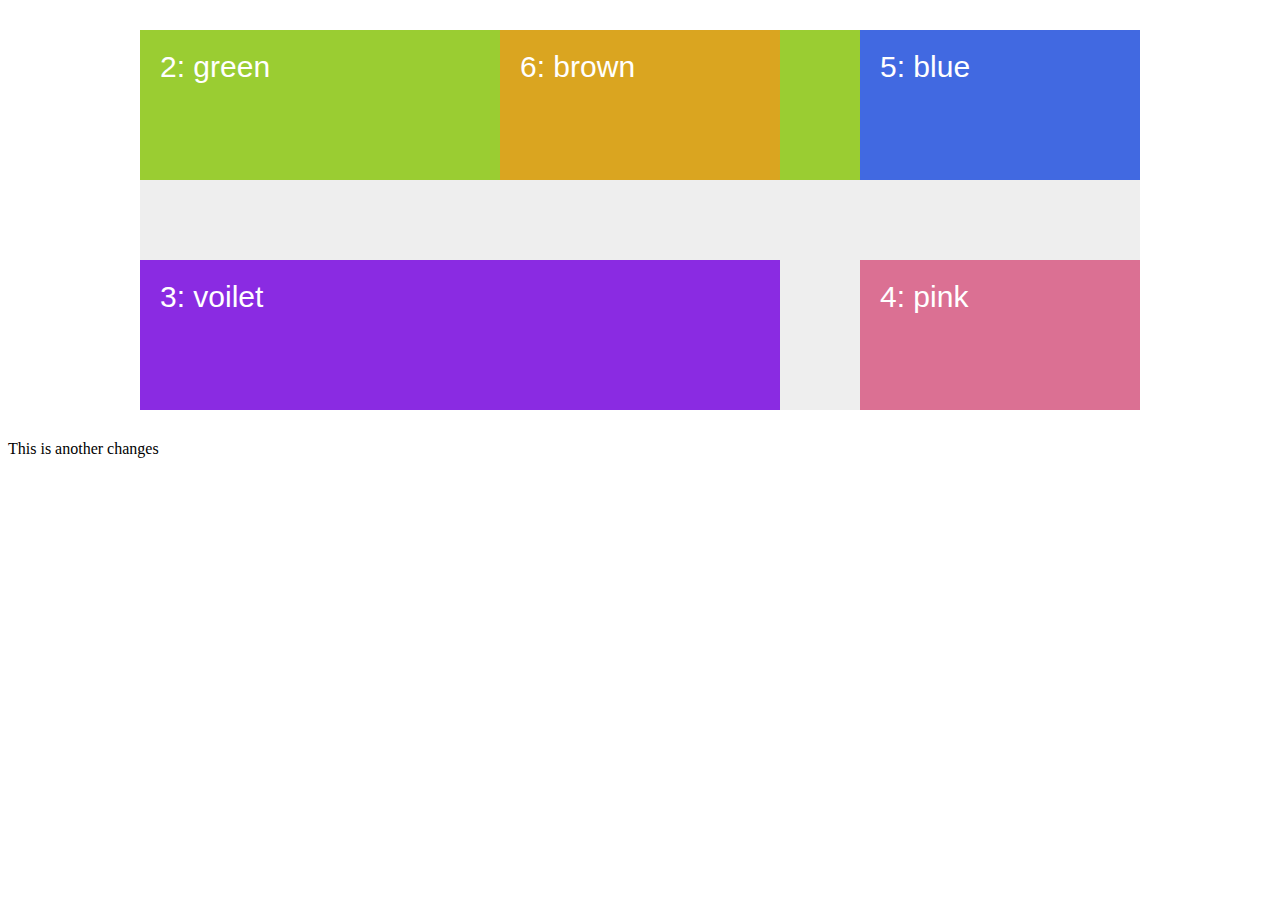
<file: index.html>
<!DOCTYPE html>
<html lang="en">
  <head>
    <meta charset="UTF-8" />
    <meta name="viewport" content="width=device-width, initial-scale=1.0" />
    <meta http-equiv="X-UA-Compatible" content="ie=edge" />
    <link rel="stylesheet" href="style.css" />
    <title>Document</title>
  </head>
  <body>
    <div class="container">
      <div class="item item--1">1: orange</div>
      <div class="item item--2">2: green</div>
      <div class="item item--3">3: voilet</div>
      <div class="item item--4">4: pink</div>
      <div class="item item--5">5: blue</div>
      <div class="item item--6">6: brown</div>
    </div>
    This is another changes
  </body>
</html>
</file>
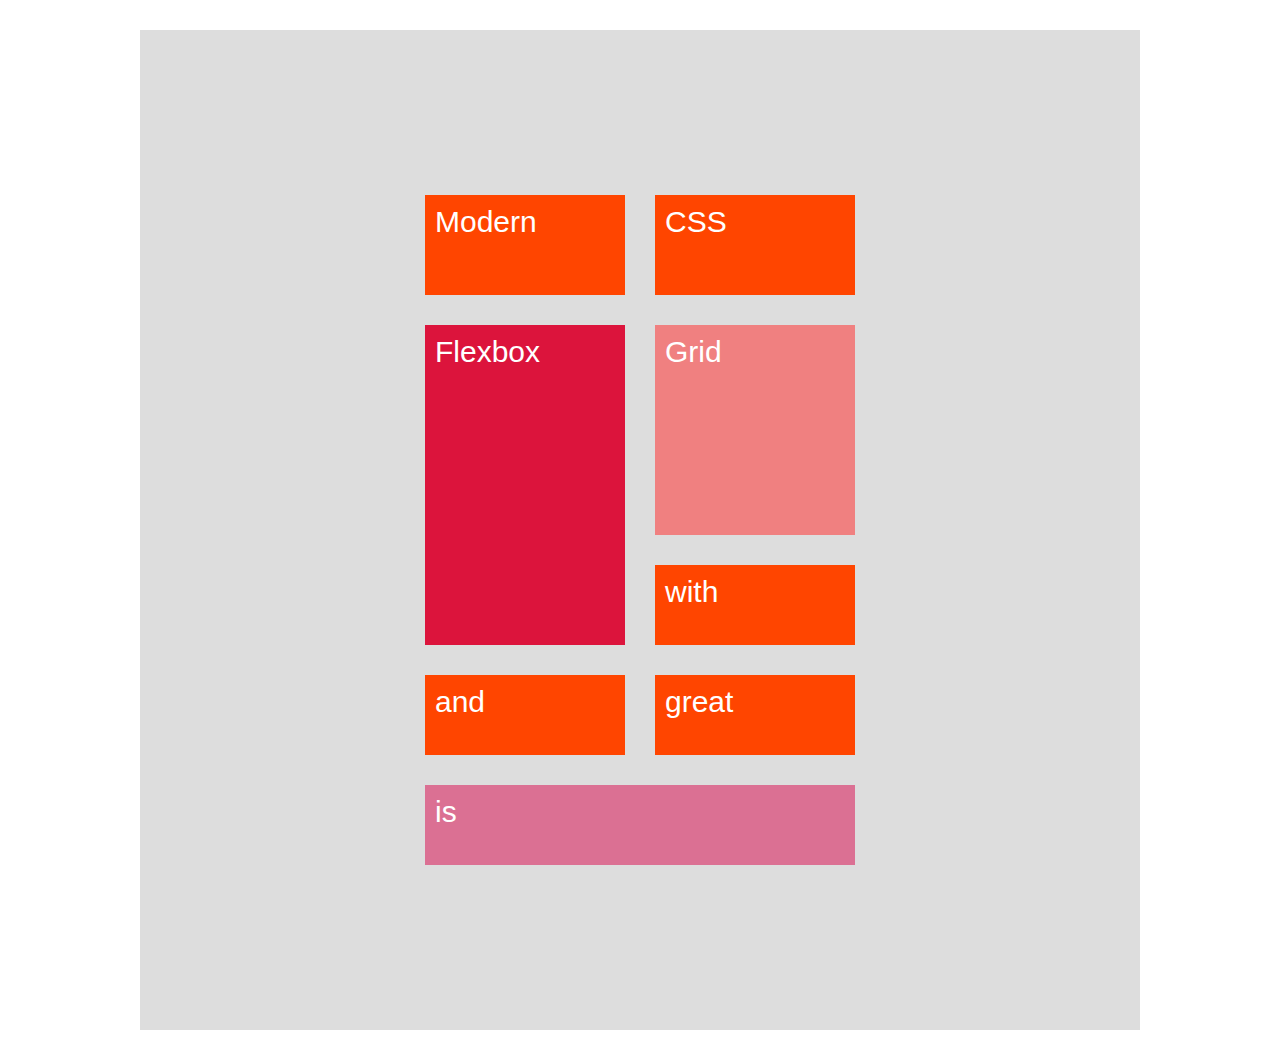
<file: advanced.html>
<!DOCTYPE html>
<html lang="en">
  <head>
    <meta charset="UTF-8" />
    <meta name="viewport" content="width=device-width, initial-scale=1.0" />
    <meta http-equiv="X-UA-Compatible" content="ie=edge" />
    <link rel="stylesheet" href="advanced.css" />
    <title>Document</title>
  </head>
  <body>
    <div class="container">
      <div class="item item--1">Modern</div>
      <div class="item item--2">CSS</div>
      <div class="item item--3">with</div>
      <div class="item item--4">Flexbox</div>
      <div class="item item--5">and</div>
      <div class="item item--6">Grid</div>
      <div class="item item--7">is</div>
      <div class="item item--8">great</div>
    </div>
  </body>
</html>
</file>
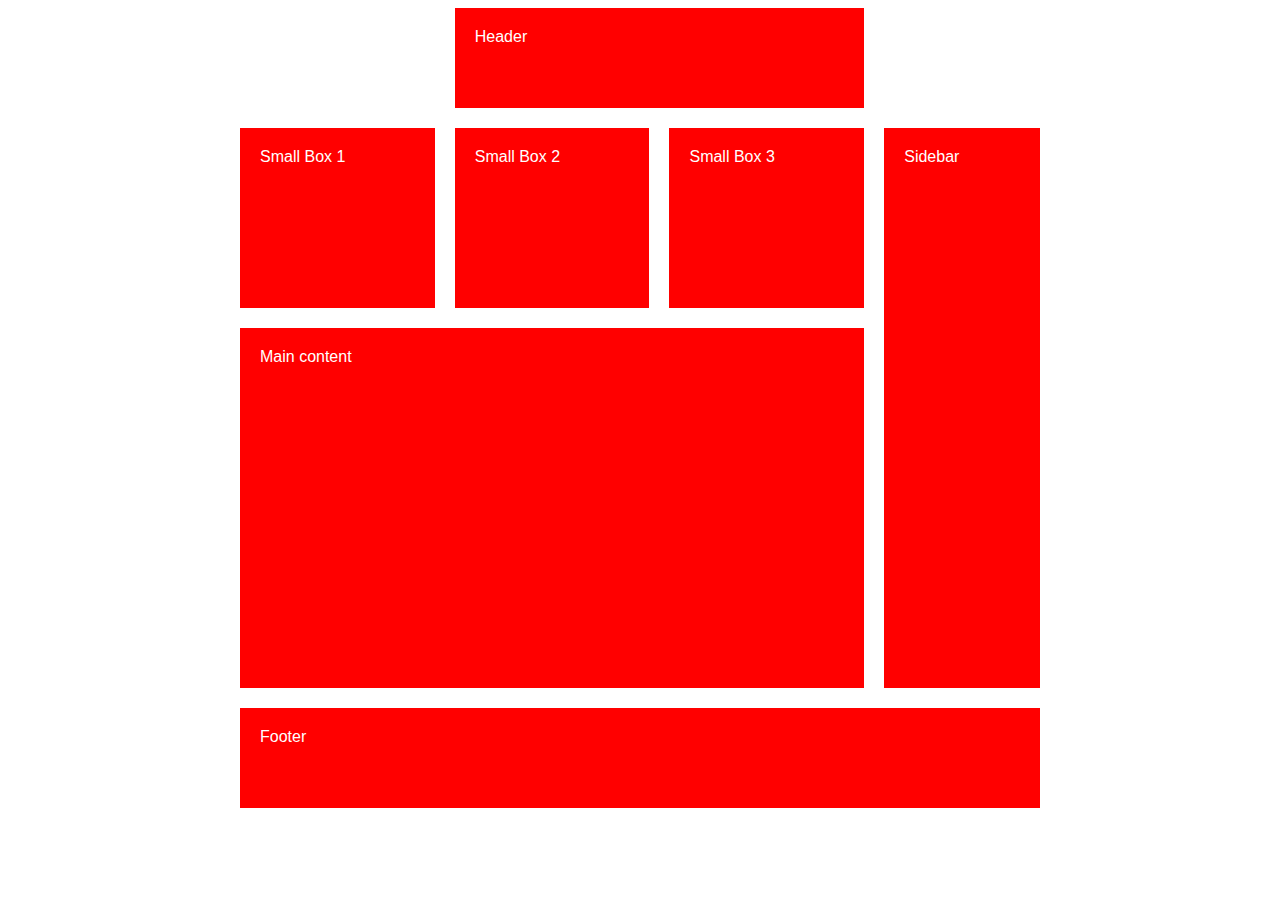
<file: challenge.html>
<!DOCTYPE html>
<html lang="en">
  <head>
    <meta charset="UTF-8" />
    <meta name="viewport" content="width=device-width, initial-scale=1.0" />
    <meta http-equiv="X-UA-Compatible" content="ie=edge" />
    <link rel="stylesheet" href="challenge.css" />
    <title>Document</title>
  </head>
  <body>
    <div class="container">
      <div class="header">Header</div>
      <div class="small-box1">Small Box 1</div>
      <div class="small-box2">Small Box 2</div>
      <div class="small-box3">Small Box 3</div>
      <div class="main-content">Main content</div>
      <div class="side-bar">Sidebar</div>
      <div class="footer">Footer</div>
    </div>
  </body>
</html>
</file>
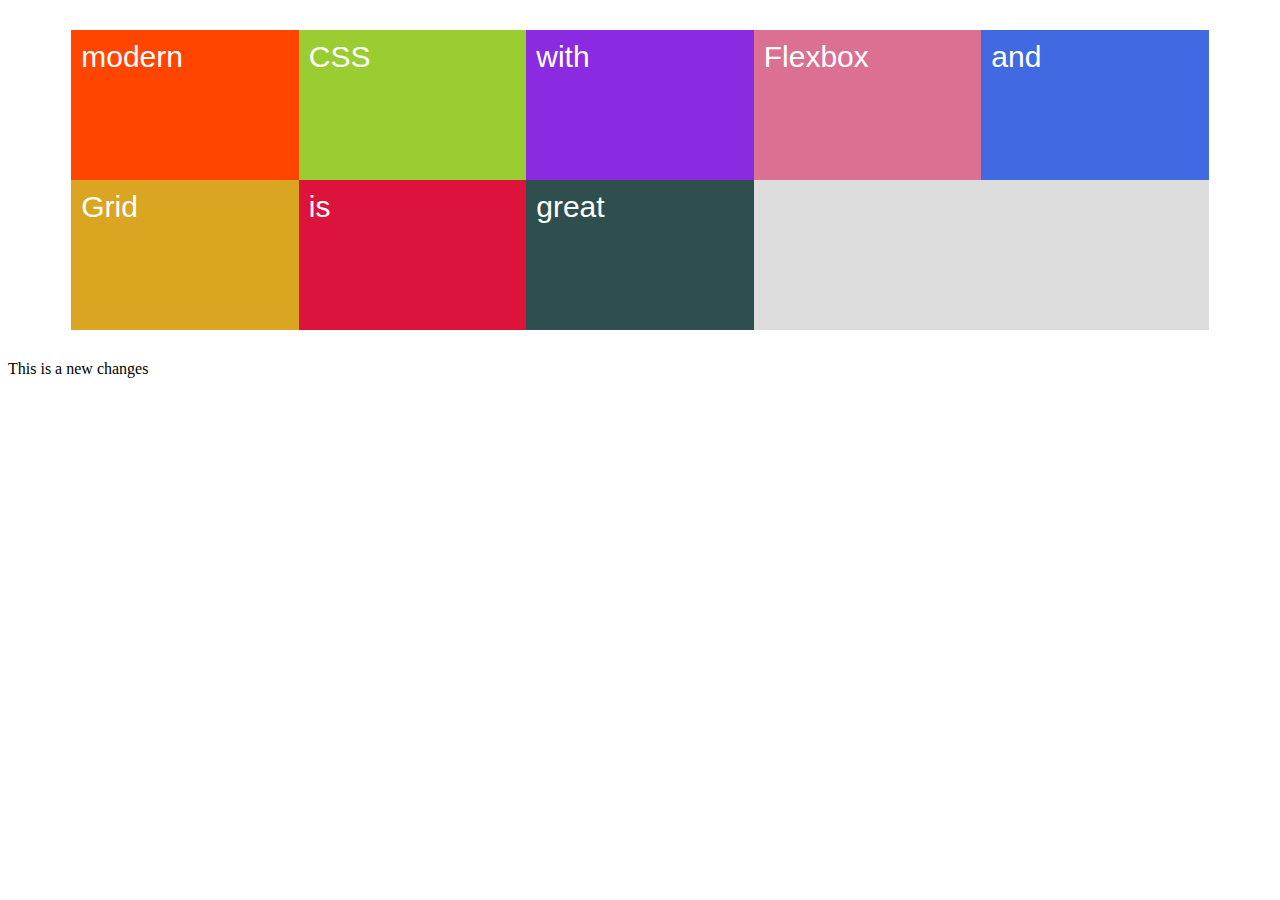
<file: content.html>
<!DOCTYPE html>
<html lang="en">
  <head>
    <meta charset="UTF-8" />
    <meta name="viewport" content="width=device-width, initial-scale=1.0" />
    <meta http-equiv="X-UA-Compatible" content="ie=edge" />
    <title>Document</title>
    <link rel="stylesheet" href="content.css" />
  </head>
  <body>
    <div class="container">
      <div class="item item--1">modern</div>
      <div class="item item--2">CSS</div>
      <div class="item item--3">with</div>
      <div class="item item--4">Flexbox</div>
      <div class="item item--5">and</div>
      <div class="item item--6">Grid</div>
      <div class="item item--7">is</div>
      <div class="item item--8">great</div>
    </div>
    <div>
      This is a new changes
    </div>
  </body>
</html>
</file>
<file: style.css>
.container {
  background-color: #eee;
  width: 1000px;
  margin: 30px auto;
  display: grid;
  /* height: 1000px; */
  /* grid-template-rows: 150px 150px;
  grid-template-columns: 150px 150px 150px; */
  grid-template: repeat(2, 150px) / repeat(3, 1fr);
  /* grid-row-gap: 30px;
  grid-column-gap: 30px; */
  grid-gap: 80px;
}

.item {
  padding: 20px;
  font-size: 30px;
  font-family: sans-serif;
  color: white;
}

.item--1 {
  background-color: orangered;
  grid-area: 2/ 2/ 3/ 3;
}

.item--2 {
  background-color: yellowgreen;
  grid-row: 1 /2;
  grid-column: 1 / span 3;
}

.item--3 {
  background-color: blueviolet;
  grid-row: 2/3;
  grid-column: 1/3;
}

.item--4 {
  background-color: palevioletred;
}

.item--5 {
  background-color: royalblue;
  grid-area: 1/3/2/4;
}

.item--6 {
  background-color: goldenrod;
  grid-area: 1/2/2/3;
}
</file>
<file: advanced.css>
.container {
  width: 1000px;
  height: 1000px;
  margin: 30px auto;
  background-color: #ddd;
  display: grid;
  /* grid-template-columns: repeat(2, 1fr);
  grid-template-rows: repeat(2, 150px); */
  grid-gap: 30px;
  grid-auto-rows: 80px;
  justify-content: center;
  align-content: center;
  grid-auto-flow: row dense;
  /* grid-auto-columns: 0.5fr; */
  /* align-items: center;
  justify-items: center; */

  /* align grid track to grid container */
  grid-template-columns: repeat(2, 200px);
  grid-template-rows: repeat(2, 100px);
}

.item {
  padding: 10px;
  color: white;
  font-family: sans-serif;
  font-size: 30px;
  background-color: orangered;
}

.item--4 {
  background-color: crimson;
  grid-row: 2 / span 3;
  /* align-self: start; */
}

.item--7 {
  background-color: palevioletred;
  grid-column: 1 / -1;
}

.item--6 {
  background-color: lightcoral;
  grid-row: 2 / span 2;
}
</file>
<file: challenge.css>
/* .container {
  display: grid;
  grid-template-columns: 1fr 1fr 1fr 0.8fr;
  grid-template-rows: 100px 1fr 2fr 100px;
  margin: 0 auto;
  width: 800px;
  height: 800px;
  grid-gap: 20px;
}

.container > div {
  background-color: red;
  color: white;
  font-family: sans-serif;
  padding: 20px;
}

.header {
  grid-column: 1 / -1;
  grid-row: 1/2;
}

.side-bar {
  grid-row: 2/4;
  grid-column: 4/-1;
}

.main-content {
  grid-column: 1/4;
  grid-row: 3/4;
}

.footer {
  grid-row: 4/5;
  grid-column: 1/-1;
} */
/* .container {
  display: grid;
  grid-template-columns: repeat(3, [col-start] 1fr [col-end]) 0.8fr [grid-end];
  grid-template-rows: [header-start] 100px [header-end box-start] 1fr [box-end main-start] 2fr [main-end footer-start] 100px [footer-end];
  margin: 0 auto;
  width: 800px;
  height: 800px;
  grid-gap: 20px;
}

.container > div {
  background-color: red;
  color: white;
  font-family: sans-serif;
  padding: 20px;
}

.header {
  grid-column: col-start 1 / grid-end;
  grid-row: header-start/header-end;
}

.side-bar {
  grid-row: box-start / footer-start;
  grid-column: col-end 3 / grid-end;
}

.main-content {
  grid-column: col-start 1 / col-end 3;
  grid-row: main-start / main-end;
}

.footer {
  grid-row: footer-start/footer-end;
  grid-column: col-start 1 / grid-end;
} */

.container {
  display: grid;
  grid-template-columns: 1fr 1fr 1fr 0.8fr;
  grid-template-rows: 100px 1fr 2fr 100px;
  margin: 0 auto;
  width: 800px;
  height: 800px;
  grid-gap: 20px;

  grid-template-areas:
    ". head head ."
    "box-1 box-2 box-3 side"
    "main main main side"
    "foot foot foot foot";
}

.container > div {
  background-color: red;
  color: white;
  font-family: sans-serif;
  padding: 20px;
}

.header {
  grid-area: head;
}

.small-box1 {
  grid-area: box-1;
}

.small-box2 {
  grid-area: box-2;
}

.small-box3 {
  grid-area: box-3;
}

.side-bar {
  grid-area: side;
}

.main-content {
  grid-area: main;
}

.footer {
  grid-area: foot;
}
</file>
<file: content.css>
.container {
  width: 90%;
  margin: 30px auto;
  background-color: #ddd;
  display: grid;
  grid-template-rows: repeat(2, minmax(150px, min-content));
  grid-template-columns: repeat(auto-fit, minmax(200px, 1fr));
  grid-auto-rows: 150px;
  /* grid-template-rows: repeat(2, minmax(150px, min-content));
  grid-template-columns: minmax(200px, 1fr) repeat(3, 1fr); */
}

/* in fr fracitonal unit, the container will take the min size of the content and hence all items with the same 1fr might not have the same size when the viewport shrink. */

.container > div {
  color: white;
  font-family: sans-serif;
  font-size: 30px;
  padding: 10px;
}

.item--1 {
  background-color: orangered;
}

.item--2 {
  background-color: yellowgreen;
}

.item--3 {
  background-color: blueviolet;
}

.item--4 {
  background-color: palevioletred;
}

.item--5 {
  background-color: royalblue;
}

.item--6 {
  background-color: goldenrod;
}

.item--7 {
  background-color: crimson;
}

.item--8 {
  background-color: darkslategray;
}
</file>
